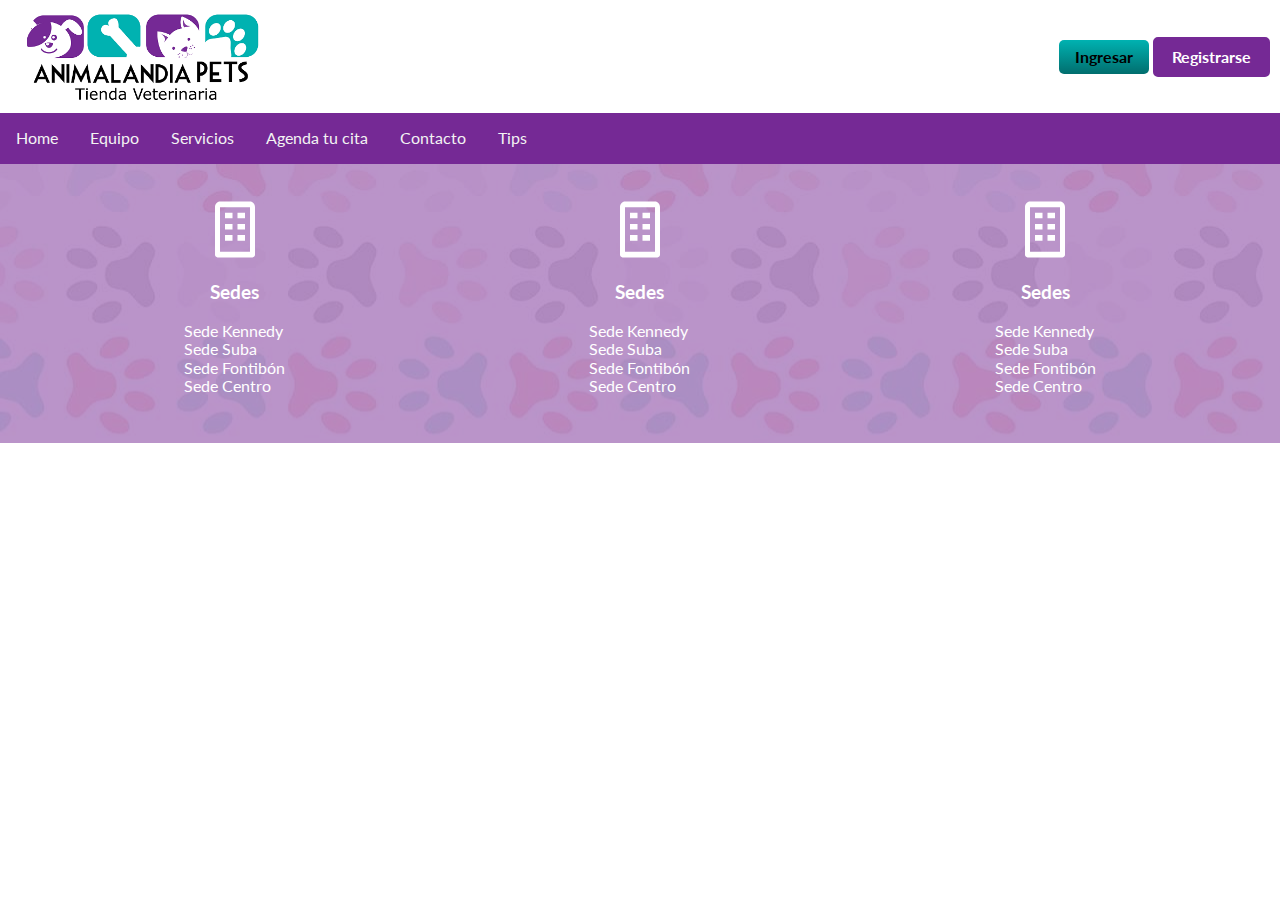
<file: agenda.html>
<html lang="en">
<head>
    <meta charset="UTF-8">
    <meta http-equiv="X-UA-Compatible" content="IE=edge">
    <meta name="viewport" content="width=device-width, initial-scale=1.0">
    <title>Agenda tu cita</title>
    <link rel="stylesheet" href="css/styles.css">
    <link rel="stylesheet" href="css/normalize.css">
</head>
<body>
    <header>
        <div class="logo">
            <img src="img/logo-.jpg" alt="logo animalandia">
        </div>
        <div class="buttons">
            <button class="b-azul"><i class="fas fa-solid fa-address-card"></i>Ingresar</button>
            <button class="b-morado">Registrarse</button>
        </div>
    </header>

    <nav>
        <a href="index.html" class="item">Home</a>
        <a href="equipo.html" class="item">Equipo</a>
        <a href="servicios.html" class="item">Servicios</a>
        <a href="agenda.html" class="item">Agenda tu cita</a>
        <a href="contacto.html" class="item">Contacto</a>
        <a href="tips.html" class="item">Tips</a>
    </nav>

    <footer>
        <div class="box-footer">
            <div class="foot">
                <img src="img/bx-building 1.svg" alt="Icono building">
                <h3>Sedes</h3>
                <p>
                    Sede Kennedy</br>
                    Sede Suba</br>
                    Sede Fontibón </br>
                    Sede Centro</br>
                </p>
            </div>
            <div class="foot">
                <img src="img/bx-building 1.svg" alt="Icono building">
                <h3>Sedes</h3>
                <p>
                    Sede Kennedy</br>
                    Sede Suba</br>
                    Sede Fontibón </br>
                    Sede Centro</br>
                </p>
            </div>
            <div class="foot">
                <img src="img/bx-building 1.svg" alt="Icono building">
                <h3>Sedes</h3>
                <p>
                    Sede Kennedy</br>
                    Sede Suba</br>
                    Sede Fontibón </br>
                    Sede Centro</br>
                </p>
            </div>
    </footer>
</body>
</html>
</file>
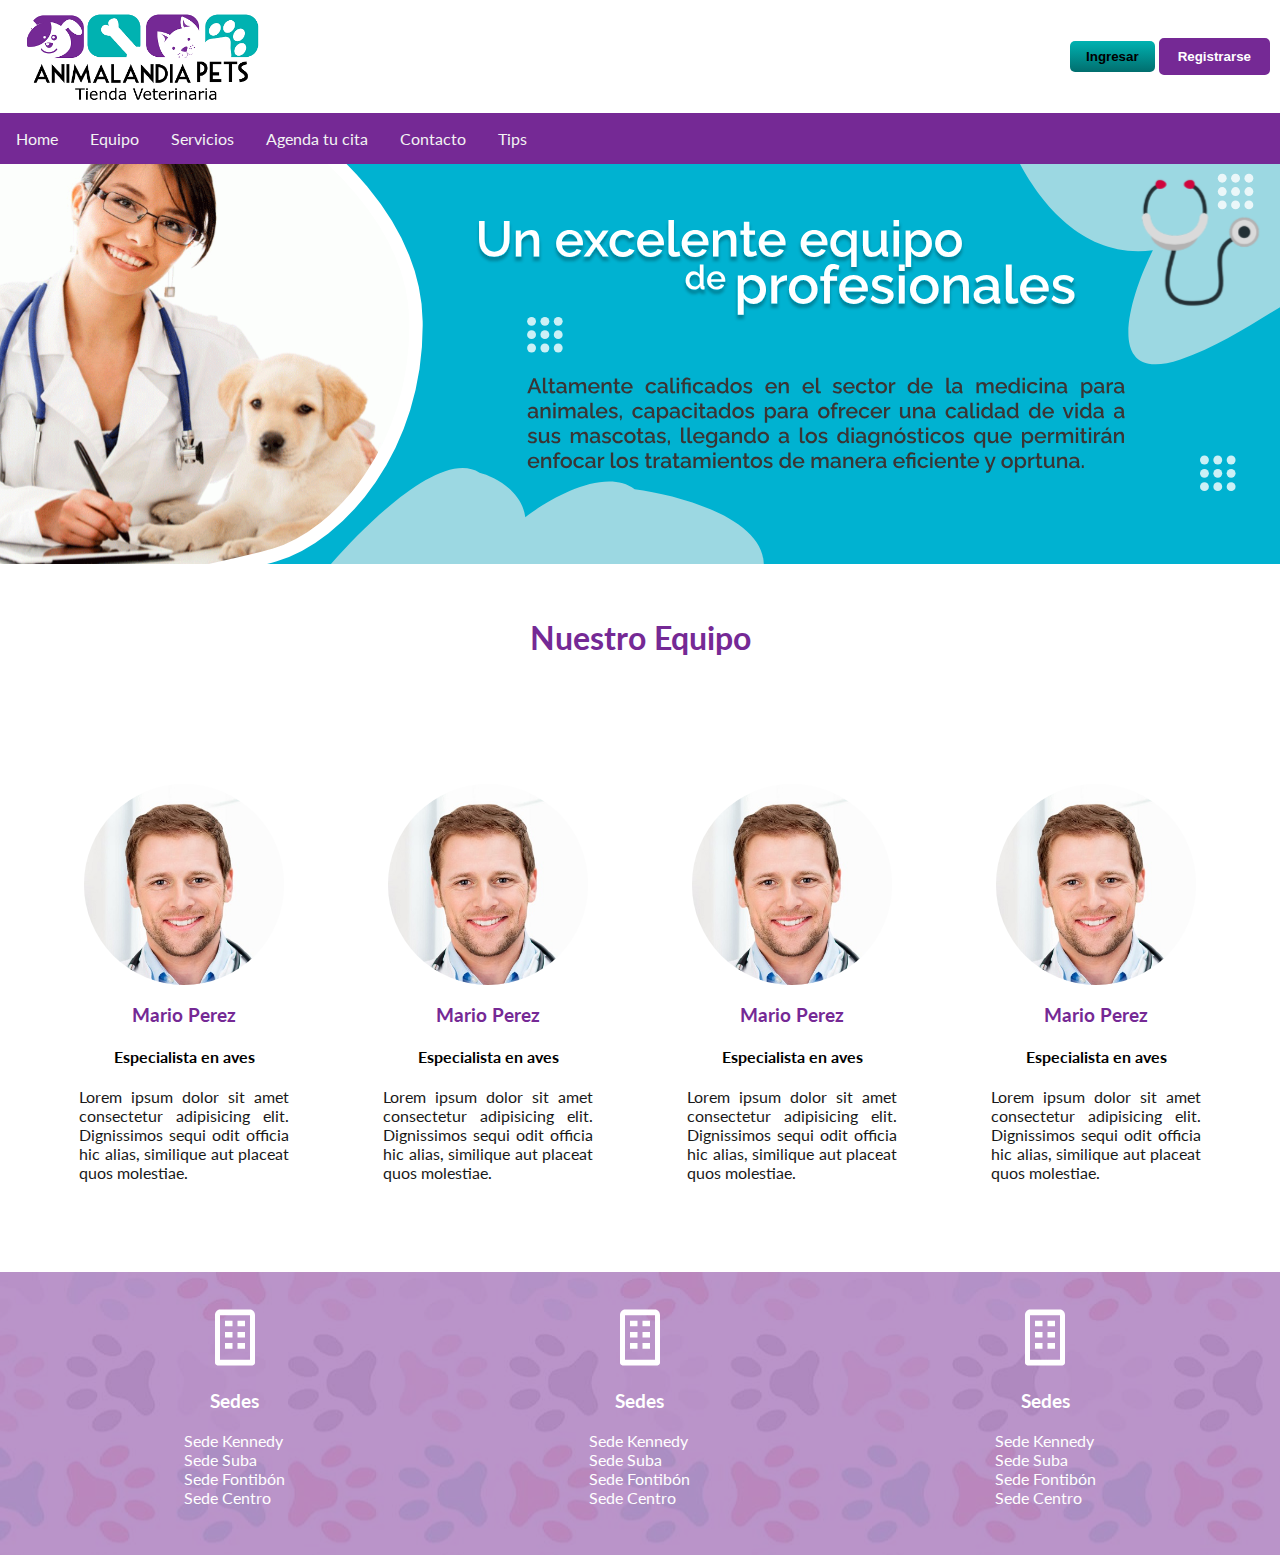
<file: equipo.html>
<html lang="en">
<head>
    <meta charset="UTF-8">
    <meta http-equiv="X-UA-Compatible" content="IE=edge">
    <meta name="viewport" content="width=device-width, initial-scale=1.0">
    <title>Equipo</title>
    <link rel="stylesheet" href="css/styles.css">
</head>
<body>
    <header>
        <div class="logo">
            <img src="img/logo-.jpg" alt="logo animalandia">
        </div>
        <div class="buttons">
            <a href="login.html"><button class="b-azul"><i class="fas fa-solid fa-address-card"></i>Ingresar</button></a>
            <button class="b-morado">Registrarse</button>
        </div>
    </header>

    <nav>
        <a href="index.html" class="item">Home</a>
        <a href="equipo.html" class="item">Equipo</a>
        <a href="servicios.html" class="item">Servicios</a>
        <a href="agenda.html" class="item">Agenda tu cita</a>
        <a href="contacto.html" class="item">Contacto</a>
        <a href="tips.html" class="item">Tips</a>
    </nav>
    <img class="banner" src="img/banner_equipo (1).svg" alt="equipo">
<h1 class="tsection">Nuestro Equipo</h1>
<section id="equipos">
    <article class="equipo">
        <img src="img/medico1.jpg" alt="">
        <h3>Mario Perez</h3>
        <h4>Especialista en aves</h4>
        <p>Lorem ipsum dolor sit amet consectetur adipisicing elit. Dignissimos sequi odit officia hic alias,
            similique aut placeat quos molestiae. </p>
    </article>
    <article class="equipo">
        <img src="img/medico1.jpg" alt="">
        <h3>Mario Perez</h3>
        <h4>Especialista en aves</h4>
        <p>Lorem ipsum dolor sit amet consectetur adipisicing elit. Dignissimos sequi odit officia hic alias,
            similique aut placeat quos molestiae.</p>
    </article>
    <article class="equipo">
        <img src="img/medico1.jpg" alt="">
        <h3>Mario Perez</h3>
        <h4>Especialista en aves</h4>
        <p>Lorem ipsum dolor sit amet consectetur adipisicing elit. Dignissimos sequi odit officia hic alias,
            similique aut placeat quos molestiae.</p>
    </article>
    <article class="equipo">
        <img src="img/medico1.jpg" alt="">
        <h3>Mario Perez</h3>
        <h4>Especialista en aves</h4>
        <p>Lorem ipsum dolor sit amet consectetur adipisicing elit. Dignissimos sequi odit officia hic alias,
            similique aut placeat quos molestiae.</p>
    </article>
    </section>
    <footer>
        <div class="box-footer">
            <div class="foot">
                <img src="img/bx-building 1.svg" alt="Icono building">
                <h3>Sedes</h3>
                <p>
                    Sede Kennedy</br>
                    Sede Suba</br>
                    Sede Fontibón </br>
                    Sede Centro</br>
                </p>
            </div>
            <div class="foot">
                <img src="img/bx-building 1.svg" alt="Icono building">
                <h3>Sedes</h3>
                <p>
                    Sede Kennedy</br>
                    Sede Suba</br>
                    Sede Fontibón </br>
                    Sede Centro</br>
                </p>
            </div>
            <div class="foot">
                <img src="img/bx-building 1.svg" alt="Icono building">
                <h3>Sedes</h3>
                <p>
                    Sede Kennedy</br>
                    Sede Suba</br>
                    Sede Fontibón </br>
                    Sede Centro</br>
                </p>
            </div>
    </footer>
</body>
</html>
</file>
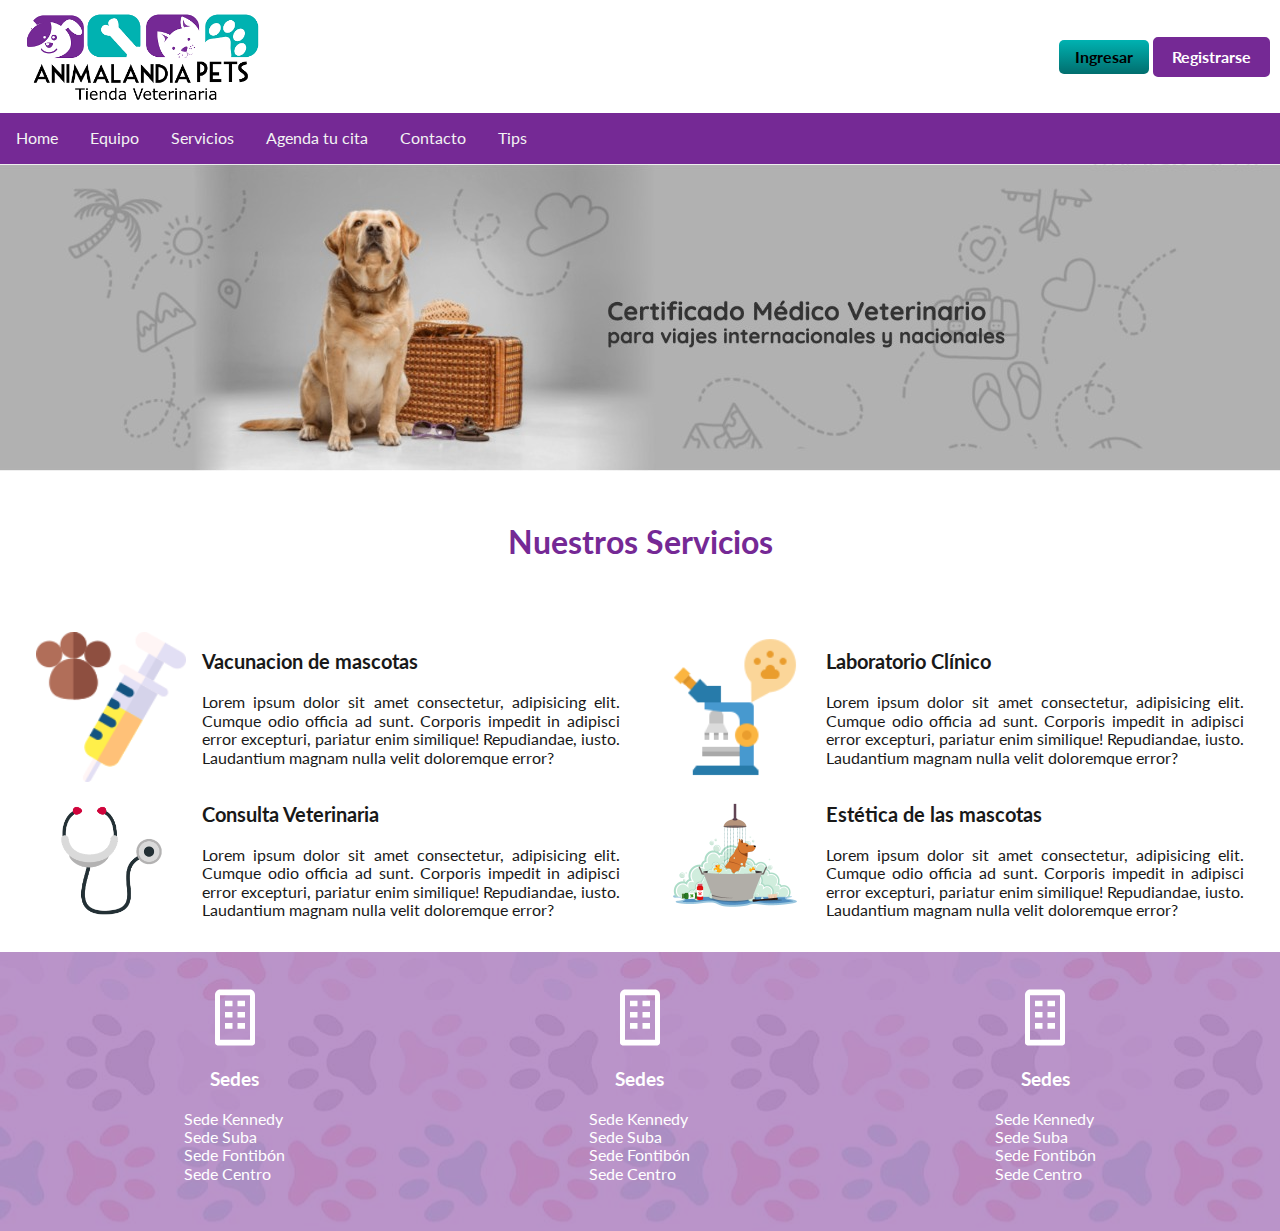
<file: servicios.html>
<html lang="en">
<head>
    <meta charset="UTF-8">
    <meta http-equiv="X-UA-Compatible" content="IE=edge">
    <meta name="viewport" content="width=device-width, initial-scale=1.0">
    <title>Servicios</title>
    <link rel="stylesheet" href="css/styles.css">
    <link rel="stylesheet" href="css/normalize.css">
</head>
<body>
    <header>
        <div class="logo">
            <img src="img/logo-.jpg" alt="logo animalandia">
        </div>
        <div class="buttons">
            <a href="login.html"><button class="b-azul"><i class="fas fa-solid fa-address-card"></i>Ingresar</button></a>
            <button class="b-morado">Registrarse</button>
        </div>
    </header>

    <nav>
        <a href="index.html" class="item">Home</a>
        <a href="equipo.html" class="item">Equipo</a>
        <a href="servicios.html" class="item">Servicios</a>
        <a href="agenda.html" class="item">Agenda tu cita</a>
        <a href="contacto.html" class="item">Contacto</a>
        <a href="tips.html" class="item">Tips</a>
    </nav>
    <img class="banner"src="img/banner.jpeg" alt="banner">

    <h1 class="tsection">Nuestros Servicios</h1>

<section id="nuestros-servicios">
    <article class="servicio">
        <div><img src="img/vacuna.png" alt="vacuna"></div>
        <div><h3>Vacunacion de mascotas</h3>
            <p>Lorem ipsum dolor sit amet consectetur, adipisicing elit. Cumque odio officia ad sunt. Corporis impedit in adipisci error excepturi, pariatur enim similique! Repudiandae, iusto. Laudantium magnam nulla velit doloremque error?</p></div>
        </article>
    <article class="servicio">
        <div><img src="img/laboratorio.png" alt="vacuna"></div>
        <div><h3>Laboratorio Clínico</h3>
            <p>Lorem ipsum dolor sit amet consectetur, adipisicing elit. Cumque odio officia ad sunt. Corporis impedit in adipisci error excepturi, pariatur enim similique! Repudiandae, iusto. Laudantium magnam nulla velit doloremque error?</p></div>
        </article>

    <article class="servicio">
        <div><img src="img/consultav.png" alt="vacuna"></div>
        <div><h3>Consulta Veterinaria</h3>
            <p>Lorem ipsum dolor sit amet consectetur, adipisicing elit. Cumque odio officia ad sunt. Corporis impedit in adipisci error excepturi, pariatur enim similique! Repudiandae, iusto. Laudantium magnam nulla velit doloremque error?</p></div>
        </article>
    <article class="servicio">
        <div><img src="img/banio.png" alt="vacuna"></div>
        <div><h3>Estética de las mascotas</h3>
            <p>Lorem ipsum dolor sit amet consectetur, adipisicing elit. Cumque odio officia ad sunt. Corporis impedit in adipisci error excepturi, pariatur enim similique! Repudiandae, iusto. Laudantium magnam nulla velit doloremque error?</p></div>
        </article>
</section>
    <footer>
        <div class="box-footer">
            <div class="foot">
                <img src="img/bx-building 1.svg" alt="Icono building">
                <h3>Sedes</h3>
                <p>
                    Sede Kennedy</br>
                    Sede Suba</br>
                    Sede Fontibón </br>
                    Sede Centro</br>
                </p>
            </div>
            <div class="foot">
                <img src="img/bx-building 1.svg" alt="Icono building">
                <h3>Sedes</h3>
                <p>
                    Sede Kennedy</br>
                    Sede Suba</br>
                    Sede Fontibón </br>
                    Sede Centro</br>
                </p>
            </div>
            <div class="foot">
                <img src="img/bx-building 1.svg" alt="Icono building">
                <h3>Sedes</h3>
                <p>
                    Sede Kennedy</br>
                    Sede Suba</br>
                    Sede Fontibón </br>
                    Sede Centro</br>
                </p>
            </div>
    </footer>
</body>
</html>
</file>
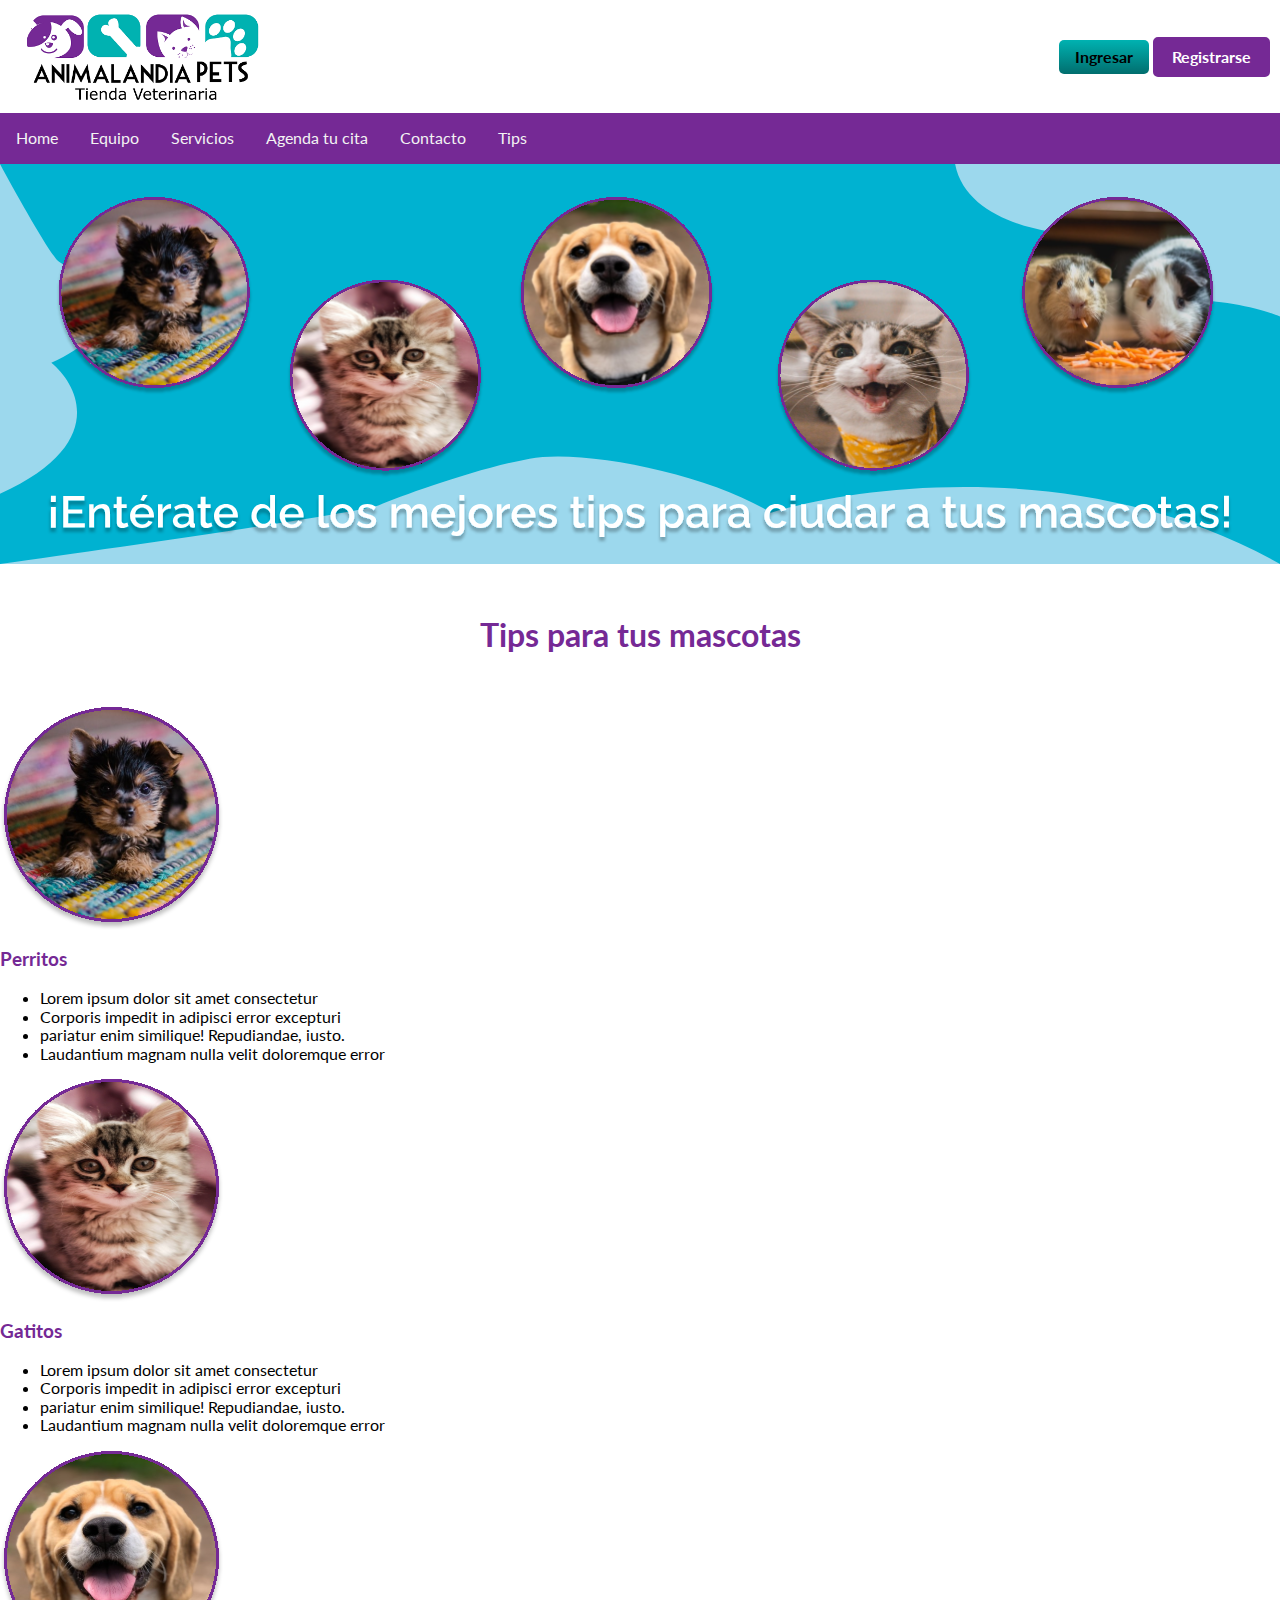
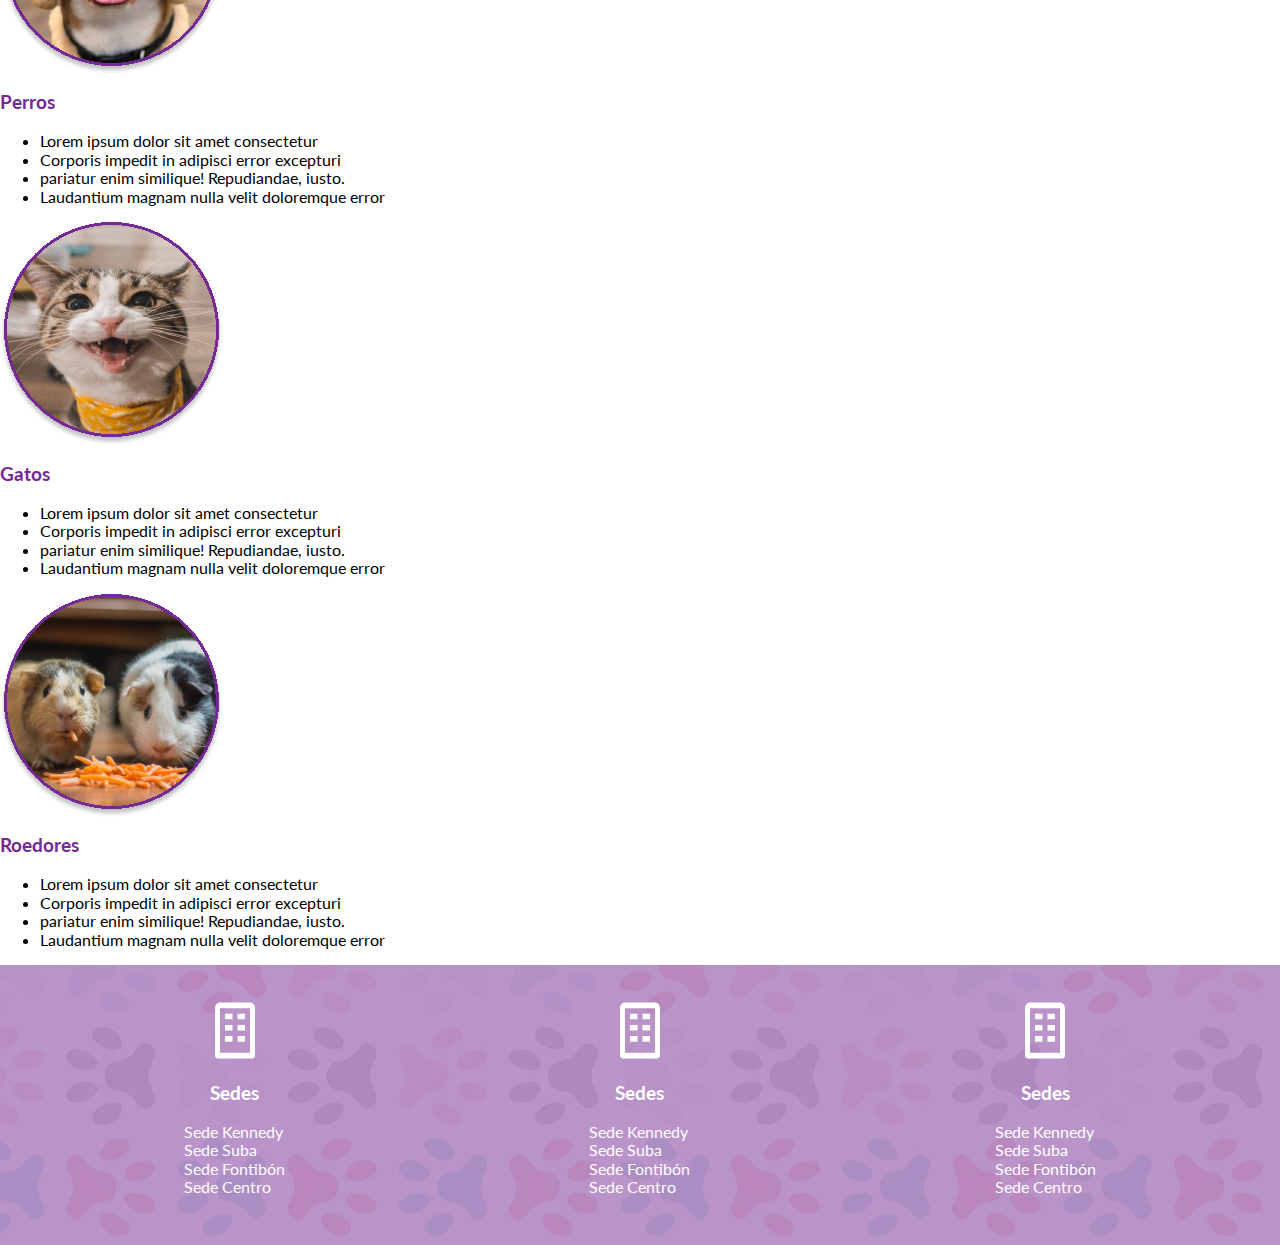
<file: tips.html>
<html lang="en">
<head>
    <meta charset="UTF-8">
    <meta http-equiv="X-UA-Compatible" content="IE=edge">
    <meta name="viewport" content="width=device-width, initial-scale=1.0">
    <title>Tips</title>
    <link rel="stylesheet" href="css/styles.css">
    <link rel="stylesheet" href="css/normalize.css">
</head>
<body>
    <header>
        <div class="logo">
            <img src="img/logo-.jpg" alt="logo animalandia">
        </div>
        <div class="buttons">
            <a href="login.html"><i class="fas fa-solid fa-address-card"></i><button class="b-azul">Ingresar</button></a>
            <button class="b-morado">Registrarse</button>
        </div>
    </header>

    <nav>
        <a href="index.html" class="item">Home</a>
        <a href="equipo.html" class="item">Equipo</a>
        <a href="servicios.html" class="item">Servicios</a>
        <a href="agenda.html" class="item">Agenda tu cita</a>
        <a href="contacto.html" class="item">Contacto</a>
        <a href="tips.html" class="item">Tips</a>
    </nav>
    <img class="banner" src="img/banner-tips.svg" alt="banner">

    <h1 class="tsection">Tips para tus mascotas</h1>

<section id="tips">
    <article class="tip">
        <div><img src="img/puppy.svg" alt="vacuna"></div>
        <div><h3>Perritos</h3>
            <ul>
                <li>Lorem ipsum dolor sit amet consectetur</li>
                <li>Corporis impedit in adipisci error excepturi</li>
                <li>pariatur enim similique! Repudiandae, iusto.</li>
                <li>Laudantium magnam nulla velit doloremque error</li>
            </ul>
        </div> 
        </article>
    <article class="tip">
        <div><img src="img/kitty.svg" alt="vacuna"></div>
        <div><h3>Gatitos</h3>
            <ul>
                <li>Lorem ipsum dolor sit amet consectetur</li>
                <li>Corporis impedit in adipisci error excepturi</li>
                <li>pariatur enim similique! Repudiandae, iusto.</li>
                <li>Laudantium magnam nulla velit doloremque error</li>
            </ul>
        </div> 
        </article>

    <article class="tip">
        <div><img src="img/dog.svg" alt="vacuna"></div>
        <div><h3>Perros</h3>
            <ul>
                <li>Lorem ipsum dolor sit amet consectetur</li>
                <li>Corporis impedit in adipisci error excepturi</li>
                <li>pariatur enim similique! Repudiandae, iusto.</li>
                <li>Laudantium magnam nulla velit doloremque error</li>
            </ul>
        </div> 
        </article>
    <article class="tip">
        <div><img src="img/cat.svg" alt="vacuna"></div>
        <div><h3>Gatos</h3>
            <ul>
                <li>Lorem ipsum dolor sit amet consectetur</li>
                <li>Corporis impedit in adipisci error excepturi</li>
                <li>pariatur enim similique! Repudiandae, iusto.</li>
                <li>Laudantium magnam nulla velit doloremque error</li>
            </ul>
        </div> 
        </article>
    <article class="tip">
            <div><img src="img/hamster.svg" alt="vacuna"></div>
            <div><h3>Roedores</h3>
                <ul>
                    <li>Lorem ipsum dolor sit amet consectetur</li>
                    <li>Corporis impedit in adipisci error excepturi</li>
                    <li>pariatur enim similique! Repudiandae, iusto.</li>
                    <li>Laudantium magnam nulla velit doloremque error</li>
                </ul>
            </div> 
            </article>
</section>
    <footer>
        <div class="box-footer">
            <div class="foot">
                <img src="img/bx-building 1.svg" alt="Icono building">
                <h3>Sedes</h3>
                <p>
                    Sede Kennedy</br>
                    Sede Suba</br>
                    Sede Fontibón </br>
                    Sede Centro</br>
                </p>
            </div>
            <div class="foot">
                <img src="img/bx-building 1.svg" alt="Icono building">
                <h3>Sedes</h3>
                <p>
                    Sede Kennedy</br>
                    Sede Suba</br>
                    Sede Fontibón </br>
                    Sede Centro</br>
                </p>
            </div>
            <div class="foot">
                <img src="img/bx-building 1.svg" alt="Icono building">
                <h3>Sedes</h3>
                <p>
                    Sede Kennedy</br>
                    Sede Suba</br>
                    Sede Fontibón </br>
                    Sede Centro</br>
                </p>
            </div>
    </footer>
</body>
</html>
</file>
<file: css/styles.css>
@import url('https://fonts.googleapis.com/css2?family=Lato:ital,wght@0,100;0,300;0,400;0,700;0,900;1,100;1,300;1,400;1,700;1,900&display=swap');
*{
    box-sizing: border-box;
}
body {font-family: 'Lato', sans-serif;
font-size: 16px;
margin: 0px;}
:root {
    --dark-color:#191919;
    --white-color: #FFFFFF;
    --purple-color: rgb(117,41,149);
    --blue-color:#00B3B1;
    --gray-color:#828282;
    --light-color:#F3F3F3;
}
h1,h2,h3 {font-family: 'Lato', sans-serif;
color: var(--purple-color);
}
p {color: var(--dark-color);
text-align: justify;
}

header {display: flex;
justify-content: space-between;
align-items: center;
padding: 10px;}

.logo img {max-width: 270px;
width: 100%;}
.b-azul, .b-morado {
	padding: 0.5rem;
	font-weight: 500;
	border: none;
	cursor: pointer;
}
.b-azul {
	background-color: var(--blue-color);
	background: linear-gradient(#00b2b1, #016e6e);
	border-radius: 5px;
	border-color: var(--blue-color);
	font-weight: bold;
	padding: 0.5rem 1rem;
	cursor: pointer;

}
.b-morado{
	background-color: var(--purple-color);
	border-radius: 5px;
	border-style: solid;
	border-color: var(--purple-color);
	font-weight: bold;
	padding: 0.5rem 1rem;
	color: var(--white-color);
	cursor: pointer;
}

.b-azul:hover{
	background: linear-gradient( #016e6e, #00b2b1);
	transition: all 1s ease 1s;
}

.b-morado:hover{
	background: var(--white-color);
	color: var(--purple-color);}

nav {display: flex;
background-color: var(--purple-color);
}
.item {padding: 1rem;
color: var(--light-color);
text-decoration: none;}

.item:hover {
color: rgba(255, 255, 255, 0.4);
text-decoration: solid var(--light-color);
}
#agenda {display: flex;
}

.cita {flex-basis:150%;
    background-image: url(../img/fondo-.jpg);
    padding:2rem;
}
.cita h1 {color: var(--dark-color);
    font-size: 30px;

}
.cita h3 {color: var(--dark-color);
font-size: 18px;
text-transform: uppercase;
font-weight: 600px;}

.promocion {flex-basis: 70%;
background-color: var(--purple-color);
text-align: center;
padding: 2rem;
margin-top: 0.2rem;
}
.promocion h1 {color: var(--light-color);
font-size: 28px;
text-shadow: 2px 2px 2px var(--dark-color);}

.promocion img {border-radius: 50%;
border: 7px solid var(--white-color);}

.tsection {
text-align: center;
font-weight: bolder;
text-shadow: 2px 2px 2px 2px var(--dark-color);
font-size: 32px;
}

#servicios {display:flex;
justify-content: space-between;
}

.service {margin:10px 15px 10px 15px;
text-align: center;}

.service img {
max-width: 200px;
width: 100%;}

footer {background-image: url(../img/fondo-.jpg);
color: var(--white-color);}

.foot {text-align: center;}

.foot h3 {color: var(--white-color);}
.foot p {color: var(--white-color);}

.box-footer {display:flex;
justify-content: space-around;
padding: 2rem;
background-color: rgba(117,41,149, 0.5);
}

/*Equipos*/

.banner {
width: 100%;}

.tsection {padding: 2rem;
    text-align: center;
    font-weight: bolder;
    text-shadow: 2px 2px 2px 2px var(--dark-color);
    font-size: 32px;}

#equipos {display: flex;
justify-content: space-between;
padding: 2rem;}

.equipo {align-items: center;
text-align: center;
margin: 10px 15px 10px 15px;
padding: 2rem;}

.equipo img {max-width: 200px;
width: 100%;
border-radius: 50%;}

/* Servicios */
#banner-servicio {width: 100%;}

#nuestros-servicios {display: flex;
flex-direction:row;
flex-wrap: wrap;
padding: 1em;
}

.servicio {display: flex;
text-align: justify;
margin: 0px 20px;
align-items:center;
flex: 40%;
}

.servicio h3 {color: var(--dark-color);
    font-size: 20px;
}

.servicio img {margin-right: 1rem;
width: 150px;}

/*Estilos Contacto*/

#contacto {display: flex;
flex-wrap: wrap;
align-items: center;
}

.mapa iframe {display:flex; 
    border-radius: 30%;
    border: solid var(--dark-color) 5px;
    margin: 25px;
    justify-content: center;
}

.info-contacto p {text-align:center;
margin: 20px;
padding: 20px;
font-size: 30px;
color: var(--purple-color);
justify-content: center;}

#form-contacto {display: flex;
    flex-direction:column;
    align-items: center;
justify-content: center;
padding: 1rem;
margin: 10px;
border-radius: 5%;
color: var(--dark-color);
  background-color:#00B3B1;
    max-width: 500px;      
}

.form i {margin: 12px 12px;
padding: 1rem;
size: 10px;
border: var(--dark-color) solid;
border-radius: 50%;}

.form {align-items: center;
    background-image: url(../img/fondo-.jpg);
    border: #00B3B1 solid 2px;
    color: var(--dark-color);
    margin: 12px;
    padding: 10px;
}

/*ESTILOS LOGIN*/

p {
	text-align: justify;
}
#login {
	display: flex;
	/* esto en clase era flex-direction:row */
	flex-direction: column;
	justify-content: center;
	align-items: center;
	height: 100vh;
}
.form-login h1{
	text-align: center;
}
.form-login i {
	color: var(--purple-color);
	background-color: var(--white-color);
	padding: 1rem 0.8rem;
	border-radius: 100%;
	border: 4px solid var(--gray-color);
}

.form-login {
	margin-top: 10px;
	max-width: 400px;
	width: 100%;
	box-shadow: 1px 1px 2px var(--dark-color);
	background-color: var(--light-color);
	border-radius: 5px;
	padding: 40px;
}
.form-group {
	display: flex;
	flex-direction: column;
	margin-bottom: 10px;
	justify-content: center;
}
.form-label {
	font-weight: bold;
}

.form-input {
	border: 3px solid var(--gray-color);
	padding: 0.5rem;
	outline: none; 
}
.form-input:focus {
	border: 3px solid var(--purple-color);
}
.form-input::placeholder {
	font-size:  0.8rem;
}

.form-olvido {
	text-align: center;
	color: var(--blue-color);
	font-size: 0.9rem;
}

.index-log {background-color:#00B3B1;
color: #FFFFFF;
padding: 10px;}

.index-log i {margin-right: 10px;
border-radius: 50%;
border: solid 2px var(--purple-color);
padding: 5px;
background-color: var(--purple-color);}
</file>
